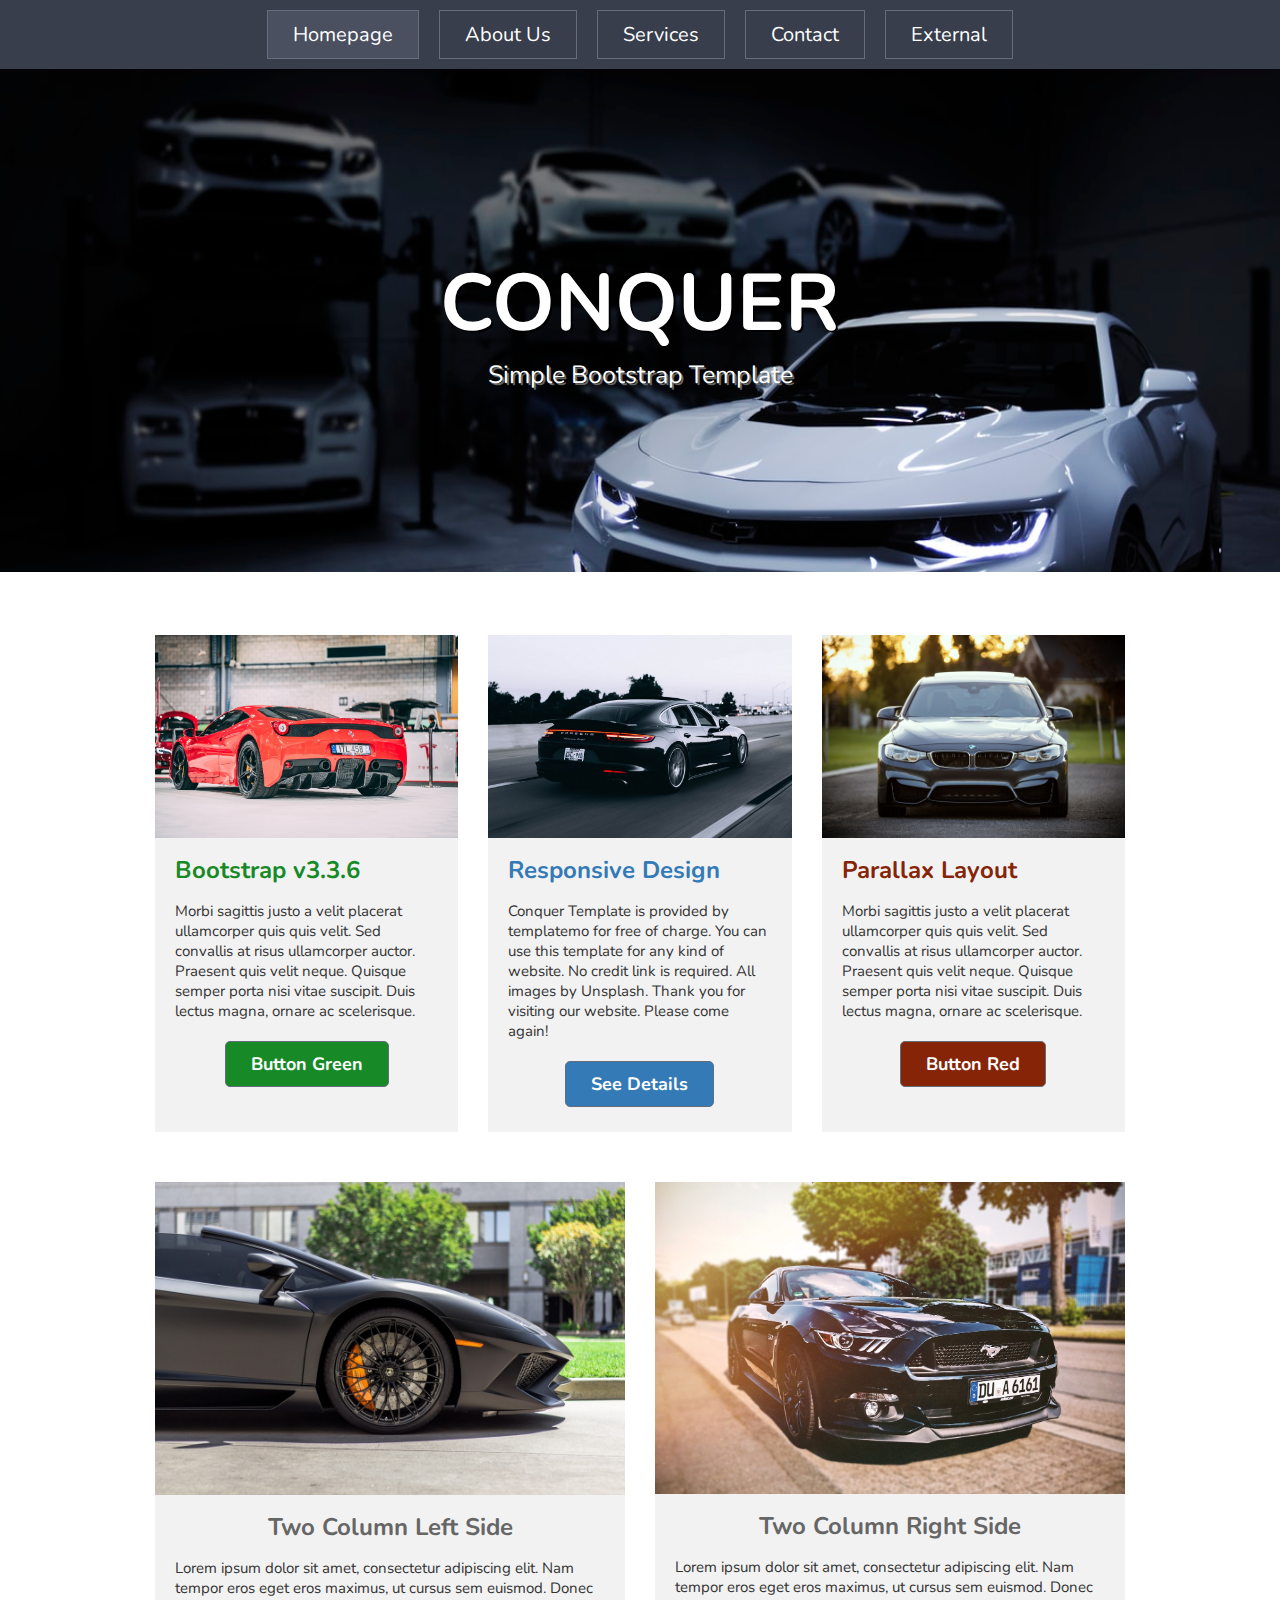
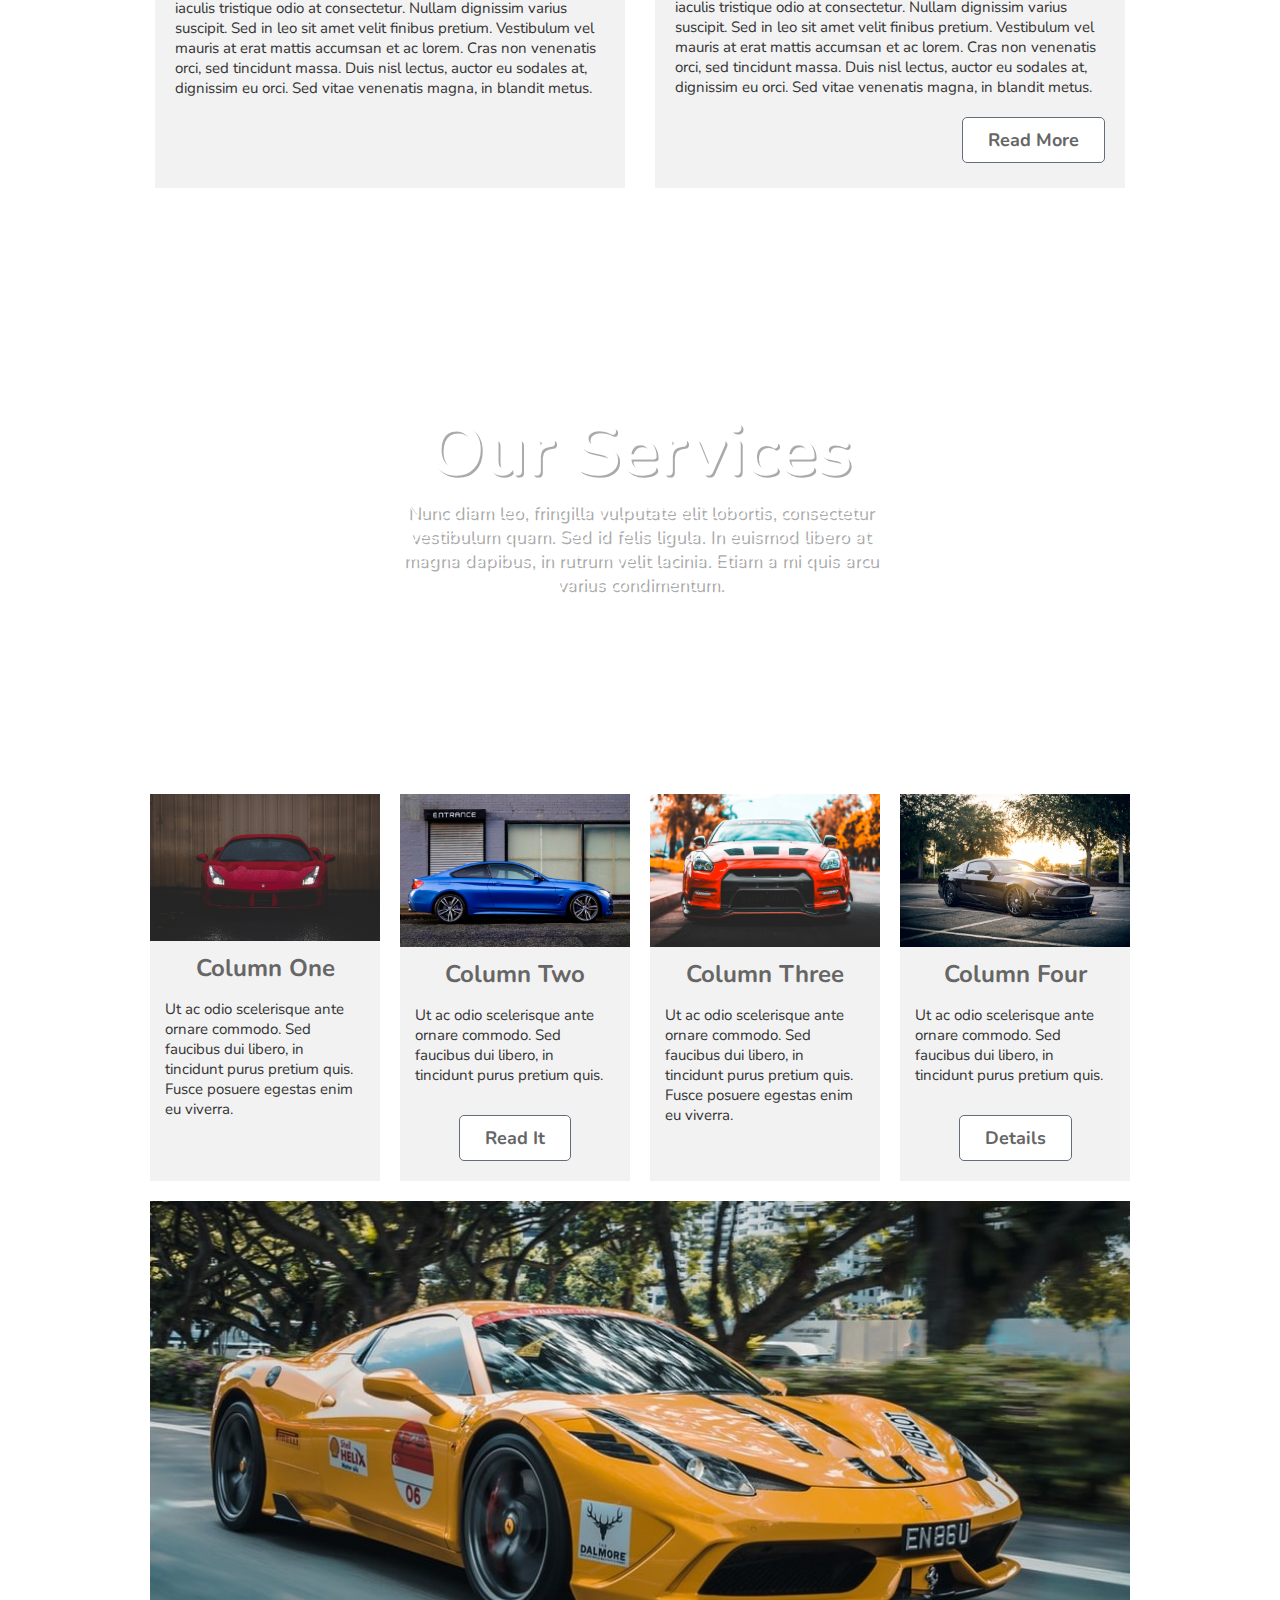
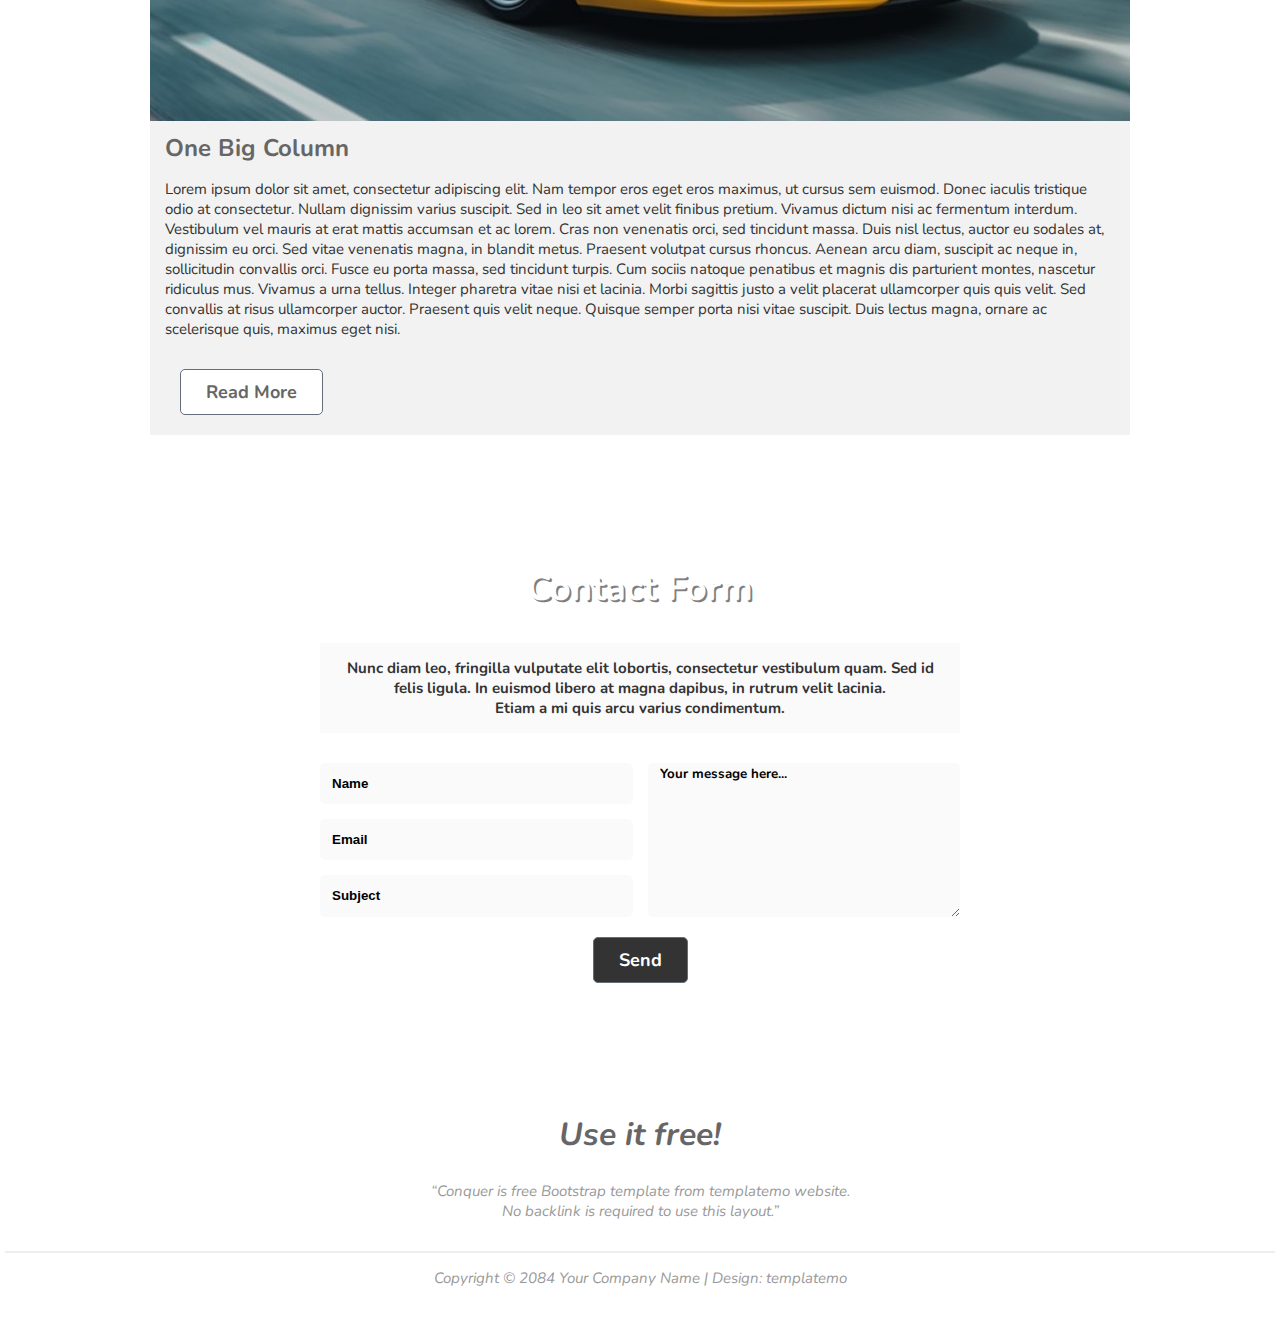
<file: index.html>
<!DOCTYPE html>
<html lang="en">
<head>
    <meta charset="UTF-8">
    <meta name="viewport" content="width=device-width, initial-scale=1.0">
    <meta http-equiv="X-UA-Compatible" content="ie=edge">
    <title>Conquer</title>
    <link rel="stylesheet" href="style.css">
    <link href="https://fonts.googleapis.com/css?family=Nunito:400,700,800&display=swap" rel="stylesheet">
</head>
<body>
    <div class="navbar" >
        <a class="section active" href="#home">Homepage</a>
        <a class="section" href="#aboutus">About Us</a>
        <a class="section" href="#services">Services</a>
        <a class="section" href="#contact">Contact</a>
        <a class="section" href="#">External</a>
    </div>

    <div class="btn-toggle-nav">
        <hr>
        <hr>
        <hr>
    </div>

    <div class="collapse-nav collapse" >
        <a class="collapselink" href="#home">Homepage</a>
        <a class="collapselink" href="#aboutus">About Us</a>
        <a class="collapselink" href="#services">Services</a>
        <a class="collapselink" href="#contact">Contact</a>
        <a class="collapselink" href="#">External</a>
    </div>


    <section class="header" id="home">
        <h1>Conquer</h1>
        <h4>Simple Bootstrap Template</h4>
    </section>
    <div class="content">
        <section class="aboutus" id="aboutus">
            <div class="card">
                <img class="content-img" src="img/1-1.jpg" alt="">
                <div class="card-content">
                    <h2 class="green align-start">Bootstrap v3.3.6</h2>
                    <p>Morbi sagittis justo a velit placerat ullamcorper quis quis velit. Sed convallis at risus ullamcorper auctor. Praesent quis velit neque. Quisque semper porta nisi vitae suscipit. Duis lectus magna, ornare ac scelerisque.</p>
                    <a class="btn-green" href="#">Button Green</a>
                </div>
            </div>

            <div class="card">
                <img class="content-img" src="img/1-2.jpg" alt="">
                <div class="card-content">
                    <h2 class="info align-start">Responsive Design</h2>
                    <p>Conquer Template is provided by templatemo for free of charge. You can use this template for any kind of website. No credit link is required. All images by Unsplash. Thank you for visiting our website. Please come again!</p>
                    <a class="btn-info" href="#">See Details</a>
                </div>
            </div>

            <div class="card">
                <img class="content-img" src="img/1-3.jpg" alt="">
                <div class="card-content">
                    <h2 class="red align-start">Parallax Layout</h2>
                    <p>Morbi sagittis justo a velit placerat ullamcorper quis quis velit. Sed convallis at risus ullamcorper auctor. Praesent quis velit neque. Quisque semper porta nisi vitae suscipit. Duis lectus magna, ornare ac scelerisque.</p>
                    <a class="btn-red" href="#">Button Red</a>
                </div>
            </div>

            <div class="card">
                <img class="content-img" src="img/2-1.jpg" alt="">
                <div class="card-content">
                    <h2>Two Column Left Side</h2>
                    <p>Lorem ipsum dolor sit amet, consectetur adipiscing elit. Nam tempor eros eget eros maximus, ut cursus sem euismod. Donec iaculis tristique odio at consectetur. Nullam dignissim varius suscipit. Sed in leo sit amet velit finibus pretium.

                    Vestibulum vel mauris at erat mattis accumsan et ac lorem. Cras non venenatis orci, sed tincidunt massa. Duis nisl lectus, auctor eu sodales at, dignissim eu orci. Sed vitae venenatis magna, in blandit metus.</p>
                </div>
            </div>

            <div class="card">
                <img class="content-img" src="img/2-2.jpg" alt="">
                <div class="card-content">
                    <h2>Two Column Right Side</h2>
                    <p>Lorem ipsum dolor sit amet, consectetur adipiscing elit. Nam tempor eros eget eros maximus, ut cursus sem euismod. Donec iaculis tristique odio at consectetur. Nullam dignissim varius suscipit. Sed in leo sit amet velit finibus pretium.

                    Vestibulum vel mauris at erat mattis accumsan et ac lorem. Cras non venenatis orci, sed tincidunt massa. Duis nisl lectus, auctor eu sodales at, dignissim eu orci. Sed vitae venenatis magna, in blandit metus.</p>
                    <a class="invert align-end" href="#">Read More</a>
                </div>
            </div>
        </section>
        
        <section class="services" id="services">
            <div class="services-header">
                <h1>Our Services</h1>
                <p>Nunc diam leo, fringilla vulputate elit lobortis, consectetur vestibulum quam. Sed id 
                felis ligula. In euismod libero at magna dapibus, in rutrum velit lacinia. 
                Etiam a mi quis arcu varius condimentum.</p>
            </div>
            
            <div class="cols-area">
                <div class="cols">
                    <img class="content-img" src="img/4-1.jpg" alt="">
                    <div class="col-content">
                        <h2>Column One</h2>
                        <p>Ut ac odio scelerisque ante ornare commodo. Sed faucibus dui libero, in tincidunt purus pretium quis. Fusce posuere egestas enim eu viverra.</p>
                    </div>
                </div>

                <div class="cols">
                    <img class="content-img" src="img/4-2.jpg" alt="">
                    <div class="col-content">
                        <h2>Column Two</h2>
                        <p>Ut ac odio scelerisque ante ornare commodo. Sed faucibus dui libero, in tincidunt purus pretium quis.</p>
                        <a class="invert" href="#">Read It</a>
                    </div>
                </div>

                <div class="cols">
                    <img class="content-img" src="img/4-3.jpg" alt="">
                    <div class="col-content">
                        <h2>Column Three</h2>
                        <p>Ut ac odio scelerisque ante ornare commodo. Sed faucibus dui libero, in tincidunt purus pretium quis. Fusce posuere egestas enim eu viverra.</p>
                    </div>
                </div>

                <div class="cols">
                    <img class="content-img" src="img/4-4.jpg" alt="">
                    <div class="col-content">
                        <h2>Column Four</h2>
                        <p>Ut ac odio scelerisque ante ornare commodo. Sed faucibus dui libero, in tincidunt purus pretium quis.</p>
                        <a class="invert" href="#">Details</a>
                    </div>
                </div>

                <div class="cols bigger">
                    <img class="content-img" src="img/4-5.jpg" alt="">
                    <div class="col-content">
                        <h2 class="align-start">One Big Column</h2>
                        <p>Lorem ipsum dolor sit amet, consectetur adipiscing elit. Nam tempor eros eget eros maximus, ut cursus sem euismod. Donec iaculis tristique odio at consectetur. Nullam dignissim varius suscipit. Sed in leo sit amet velit finibus pretium. Vivamus dictum nisi ac fermentum interdum. Vestibulum vel mauris at erat mattis accumsan et ac lorem. Cras non venenatis orci, sed tincidunt massa. Duis nisl lectus, auctor eu sodales at, dignissim eu orci. Sed vitae venenatis magna, in blandit metus. Praesent volutpat cursus rhoncus. Aenean arcu diam, suscipit ac neque in, sollicitudin convallis orci.

                        Fusce eu porta massa, sed tincidunt turpis. Cum sociis natoque penatibus et magnis dis parturient montes, nascetur ridiculus mus. Vivamus a urna tellus. Integer pharetra vitae nisi et lacinia. Morbi sagittis justo a velit placerat ullamcorper quis quis velit. Sed convallis at risus ullamcorper auctor. Praesent quis velit neque. Quisque semper porta nisi vitae suscipit. Duis lectus magna, ornare ac scelerisque quis, maximus eget nisi.</p>
                        <a class="invert align-start" href="#">Read More</a>
                    </div>
                </div> 
            </div>
                       
        </section>

        <section class="contact" id="contact">
            <div class="form-group">
                <h1 class="form-title">Contact Form</h1>
                <p>Nunc diam leo, fringilla vulputate elit lobortis, consectetur vestibulum quam. Sed id 
                    <br>
                    felis ligula. In euismod libero at magna dapibus, in rutrum velit lacinia. 
                    <br>
                    Etiam a mi quis arcu varius condimentum.
                </p>
                <input type="text" placeholder="Name">
                <input type="email" placeholder="Email">
                <input type="text" placeholder="Subject">
                <textarea name="desc" id="desc" cols="30" rows="10" placeholder="Your message here..."></textarea>
                <a href="#">Send</a>
            </div>
            
        </section>
    </div>
    <div class="footer">
        <h2>Use it free!</h2>
        <p>“Conquer is free Bootstrap template from templatemo website. <br>
        No backlink is required to use this layout.”</p>
        <hr>
        <p>Copyright © 2084 Your Company Name | Design: templatemo</p>
    </div>
</body>

<script src="script.js"></script>
</html>
</file>
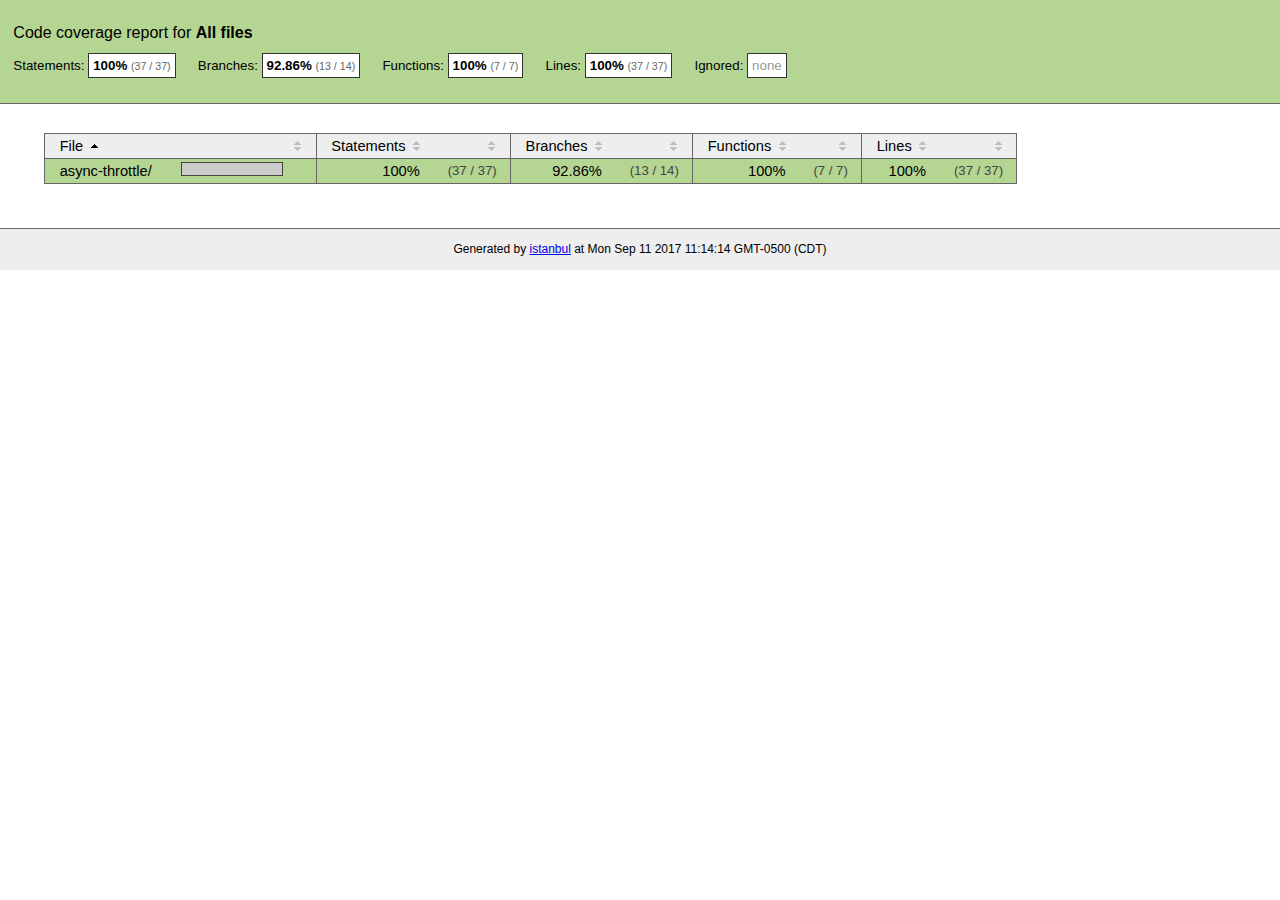
<file: node_modules/async-limiter/coverage/lcov-report/index.html>
<!doctype html>
<html lang="en">
<head>
    <title>Code coverage report for All files</title>
    <meta charset="utf-8">
    <link rel="stylesheet" href="prettify.css">
    <link rel="stylesheet" href="base.css">
    <style type='text/css'>
        div.coverage-summary .sorter {
            background-image: url(sort-arrow-sprite.png);
        }
    </style>
</head>
<body>
<div class="header high">
    <h1>Code coverage report for <span class="entity">All files</span></h1>
    <h2>
        Statements: <span class="metric">100% <small>(37 / 37)</small></span> &nbsp;&nbsp;&nbsp;&nbsp;
        Branches: <span class="metric">92.86% <small>(13 / 14)</small></span> &nbsp;&nbsp;&nbsp;&nbsp;
        Functions: <span class="metric">100% <small>(7 / 7)</small></span> &nbsp;&nbsp;&nbsp;&nbsp;
        Lines: <span class="metric">100% <small>(37 / 37)</small></span> &nbsp;&nbsp;&nbsp;&nbsp;
        Ignored: <span class="metric"><span class="ignore-none">none</span></span> &nbsp;&nbsp;&nbsp;&nbsp;
    </h2>
    <div class="path"></div>
</div>
<div class="body">
<div class="coverage-summary">
<table>
<thead>
<tr>
   <th data-col="file" data-fmt="html" data-html="true" class="file">File</th>
   <th data-col="pic" data-type="number" data-fmt="html" data-html="true" class="pic"></th>
   <th data-col="statements" data-type="number" data-fmt="pct" class="pct">Statements</th>
   <th data-col="statements_raw" data-type="number" data-fmt="html" class="abs"></th>
   <th data-col="branches" data-type="number" data-fmt="pct" class="pct">Branches</th>
   <th data-col="branches_raw" data-type="number" data-fmt="html" class="abs"></th>
   <th data-col="functions" data-type="number" data-fmt="pct" class="pct">Functions</th>
   <th data-col="functions_raw" data-type="number" data-fmt="html" class="abs"></th>
   <th data-col="lines" data-type="number" data-fmt="pct" class="pct">Lines</th>
   <th data-col="lines_raw" data-type="number" data-fmt="html" class="abs"></th>
</tr>
</thead>
<tbody><tr>
	<td class="file high" data-value="async-throttle/"><a href="async-throttle/index.html">async-throttle/</a></td>
	<td data-value="100" class="pic high"><span class="cover-fill cover-full" style="width: 100px;"></span><span class="cover-empty" style="width:0px;"></span></td>
	<td data-value="100" class="pct high">100%</td>
	<td data-value="37" class="abs high">(37&nbsp;/&nbsp;37)</td>
	<td data-value="92.86" class="pct high">92.86%</td>
	<td data-value="14" class="abs high">(13&nbsp;/&nbsp;14)</td>
	<td data-value="100" class="pct high">100%</td>
	<td data-value="7" class="abs high">(7&nbsp;/&nbsp;7)</td>
	<td data-value="100" class="pct high">100%</td>
	<td data-value="37" class="abs high">(37&nbsp;/&nbsp;37)</td>
	</tr>

</tbody>
</table>
</div>
</div>
<div class="footer">
    <div class="meta">Generated by <a href="http://istanbul-js.org/" target="_blank">istanbul</a> at Mon Sep 11 2017 11:14:14 GMT-0500 (CDT)</div>
</div>
<script src="prettify.js"></script>
<script>
window.onload = function () {
        if (typeof prettyPrint === 'function') {
            prettyPrint();
        }
};
</script>
<script src="sorter.js"></script>
</body>
</html>
</file>
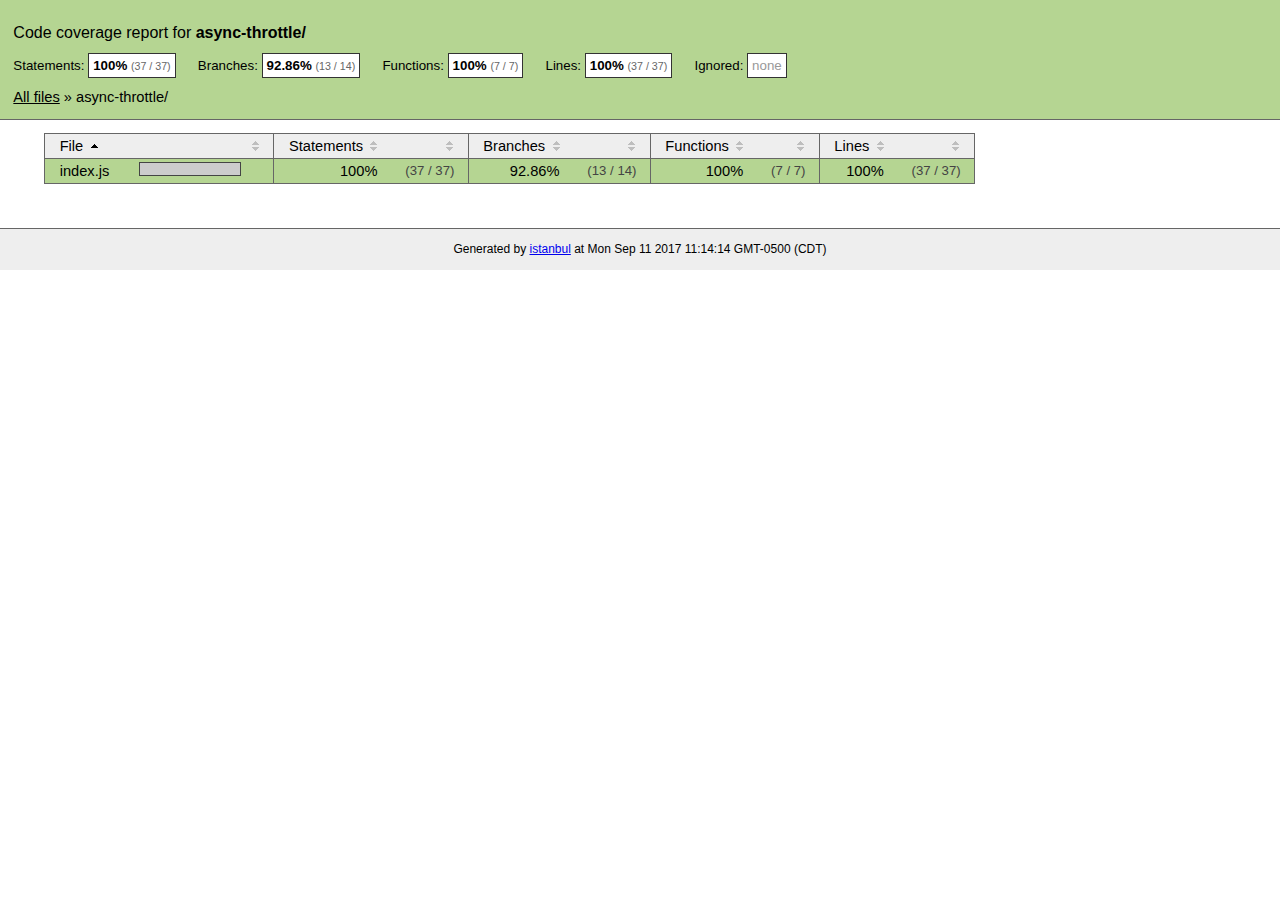
<file: node_modules/async-limiter/coverage/lcov-report/async-throttle/index.html>
<!doctype html>
<html lang="en">
<head>
    <title>Code coverage report for async-throttle/</title>
    <meta charset="utf-8">
    <link rel="stylesheet" href="../prettify.css">
    <link rel="stylesheet" href="../base.css">
    <style type='text/css'>
        div.coverage-summary .sorter {
            background-image: url(../sort-arrow-sprite.png);
        }
    </style>
</head>
<body>
<div class="header high">
    <h1>Code coverage report for <span class="entity">async-throttle/</span></h1>
    <h2>
        Statements: <span class="metric">100% <small>(37 / 37)</small></span> &nbsp;&nbsp;&nbsp;&nbsp;
        Branches: <span class="metric">92.86% <small>(13 / 14)</small></span> &nbsp;&nbsp;&nbsp;&nbsp;
        Functions: <span class="metric">100% <small>(7 / 7)</small></span> &nbsp;&nbsp;&nbsp;&nbsp;
        Lines: <span class="metric">100% <small>(37 / 37)</small></span> &nbsp;&nbsp;&nbsp;&nbsp;
        Ignored: <span class="metric"><span class="ignore-none">none</span></span> &nbsp;&nbsp;&nbsp;&nbsp;
    </h2>
    <div class="path"><a href="../index.html">All files</a> &#187; async-throttle/</div>
</div>
<div class="body">
<div class="coverage-summary">
<table>
<thead>
<tr>
   <th data-col="file" data-fmt="html" data-html="true" class="file">File</th>
   <th data-col="pic" data-type="number" data-fmt="html" data-html="true" class="pic"></th>
   <th data-col="statements" data-type="number" data-fmt="pct" class="pct">Statements</th>
   <th data-col="statements_raw" data-type="number" data-fmt="html" class="abs"></th>
   <th data-col="branches" data-type="number" data-fmt="pct" class="pct">Branches</th>
   <th data-col="branches_raw" data-type="number" data-fmt="html" class="abs"></th>
   <th data-col="functions" data-type="number" data-fmt="pct" class="pct">Functions</th>
   <th data-col="functions_raw" data-type="number" data-fmt="html" class="abs"></th>
   <th data-col="lines" data-type="number" data-fmt="pct" class="pct">Lines</th>
   <th data-col="lines_raw" data-type="number" data-fmt="html" class="abs"></th>
</tr>
</thead>
<tbody><tr>
	<td class="file high" data-value="index.js"><a href="index.js.html">index.js</a></td>
	<td data-value="100" class="pic high"><span class="cover-fill cover-full" style="width: 100px;"></span><span class="cover-empty" style="width:0px;"></span></td>
	<td data-value="100" class="pct high">100%</td>
	<td data-value="37" class="abs high">(37&nbsp;/&nbsp;37)</td>
	<td data-value="92.86" class="pct high">92.86%</td>
	<td data-value="14" class="abs high">(13&nbsp;/&nbsp;14)</td>
	<td data-value="100" class="pct high">100%</td>
	<td data-value="7" class="abs high">(7&nbsp;/&nbsp;7)</td>
	<td data-value="100" class="pct high">100%</td>
	<td data-value="37" class="abs high">(37&nbsp;/&nbsp;37)</td>
	</tr>

</tbody>
</table>
</div>
</div>
<div class="footer">
    <div class="meta">Generated by <a href="http://istanbul-js.org/" target="_blank">istanbul</a> at Mon Sep 11 2017 11:14:14 GMT-0500 (CDT)</div>
</div>
<script src="../prettify.js"></script>
<script>
window.onload = function () {
        if (typeof prettyPrint === 'function') {
            prettyPrint();
        }
};
</script>
<script src="../sorter.js"></script>
</body>
</html>
</file>
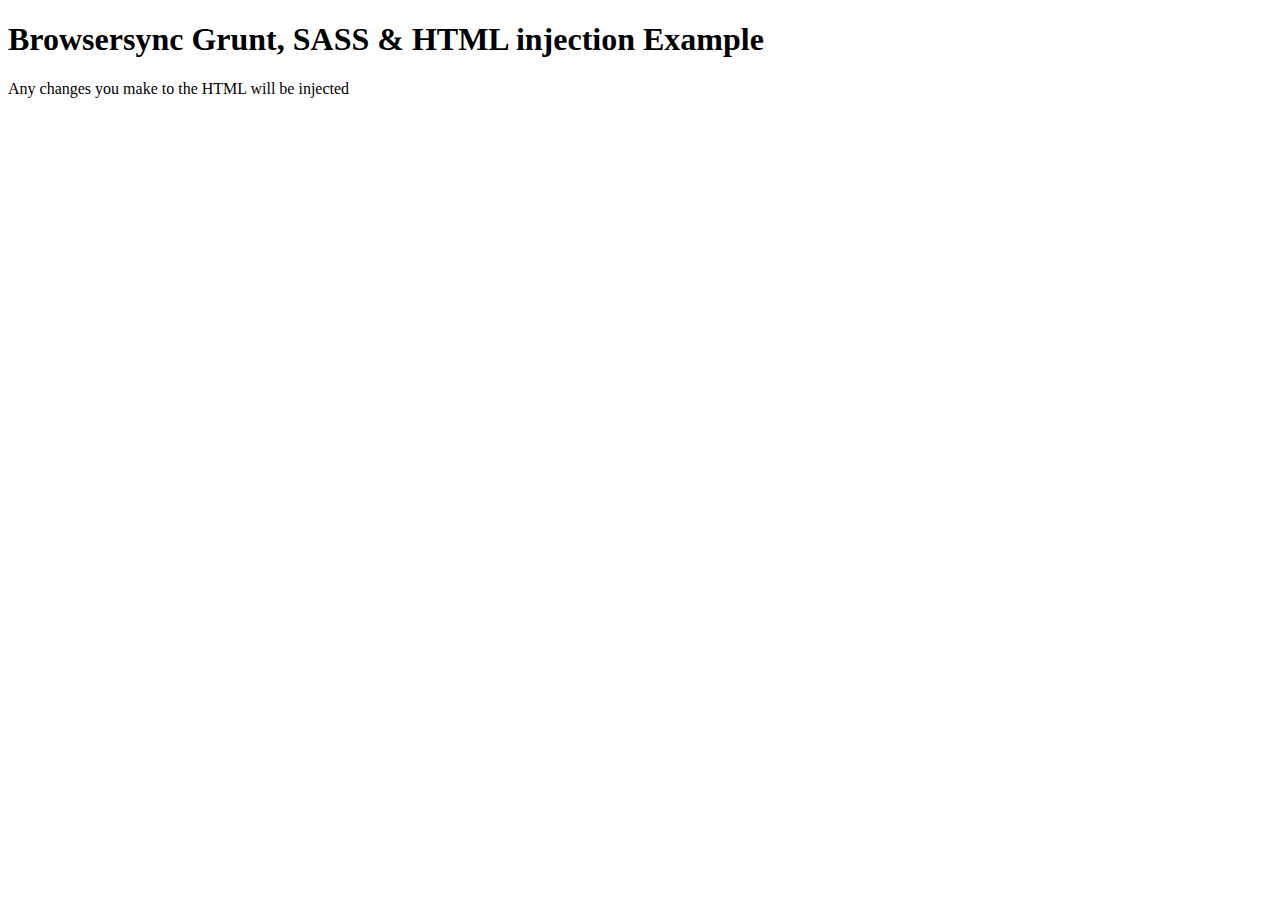
<file: node_modules/bs-recipes/recipes/grunt.html.injection/app/index.html>
<!doctype html>
<html lang="en-US">
<head>
    <meta charset="UTF-8">
    <title>Browsersync Grunt + HTML Injection Example</title>
    <link rel='stylesheet' href='css/main.css'>
</head>
<body>

<header>
    <h1>Browsersync Grunt, SASS & HTML injection Example</h1>
    <p>Any changes you make to the HTML will be injected</p>
</header>

</body>
</html>
</file>
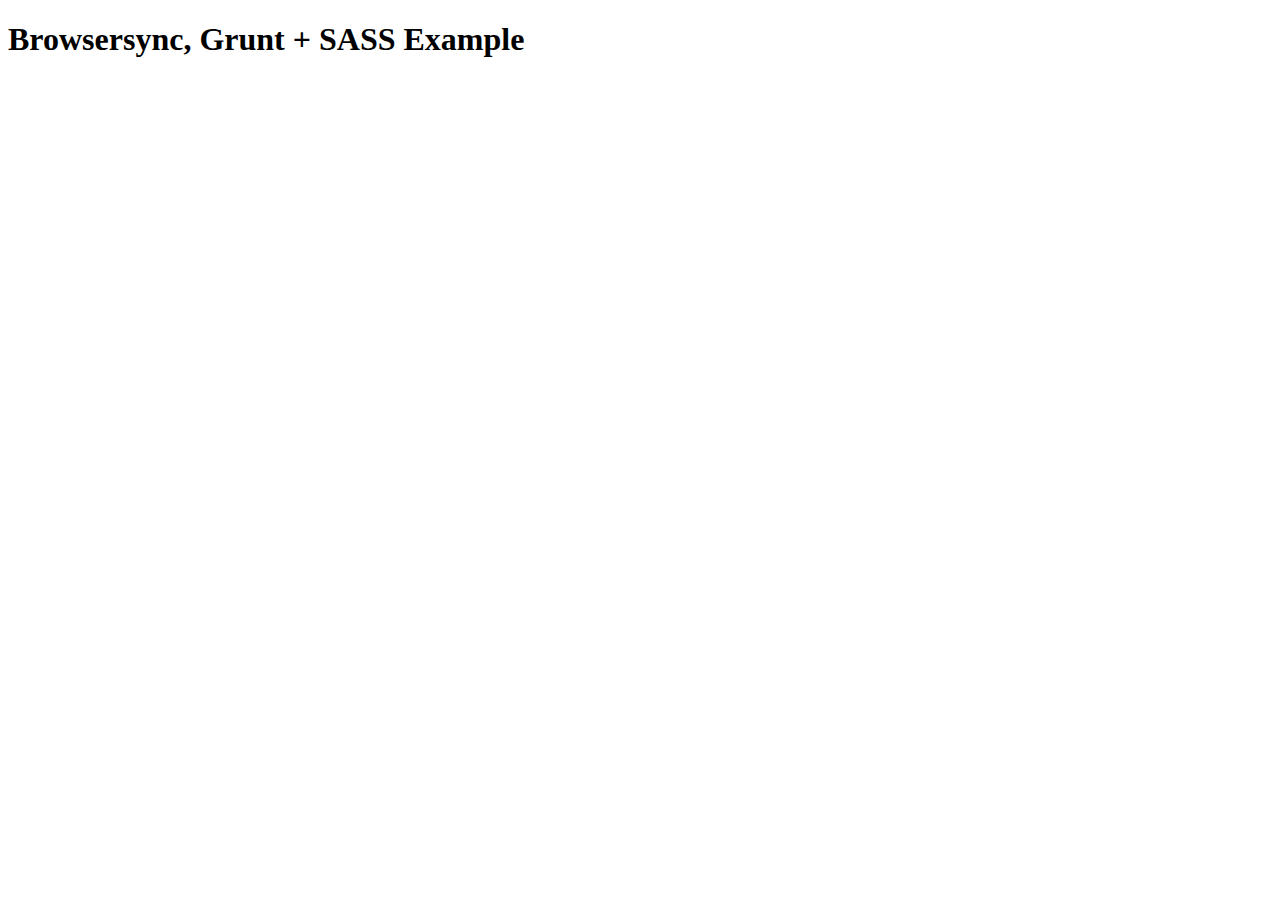
<file: node_modules/bs-recipes/recipes/grunt.sass.autoprefixer/app/index.html>
<!doctype html>
<html lang="en-US">
<head>
    <meta charset="UTF-8">
    <title>Browsersync, Grunt + SASS Example</title>
    <link rel='stylesheet' href='css/main.css'>
</head>
<body>
    <h1>Browsersync, Grunt + SASS Example</h1>
</body>
</html>
</file>
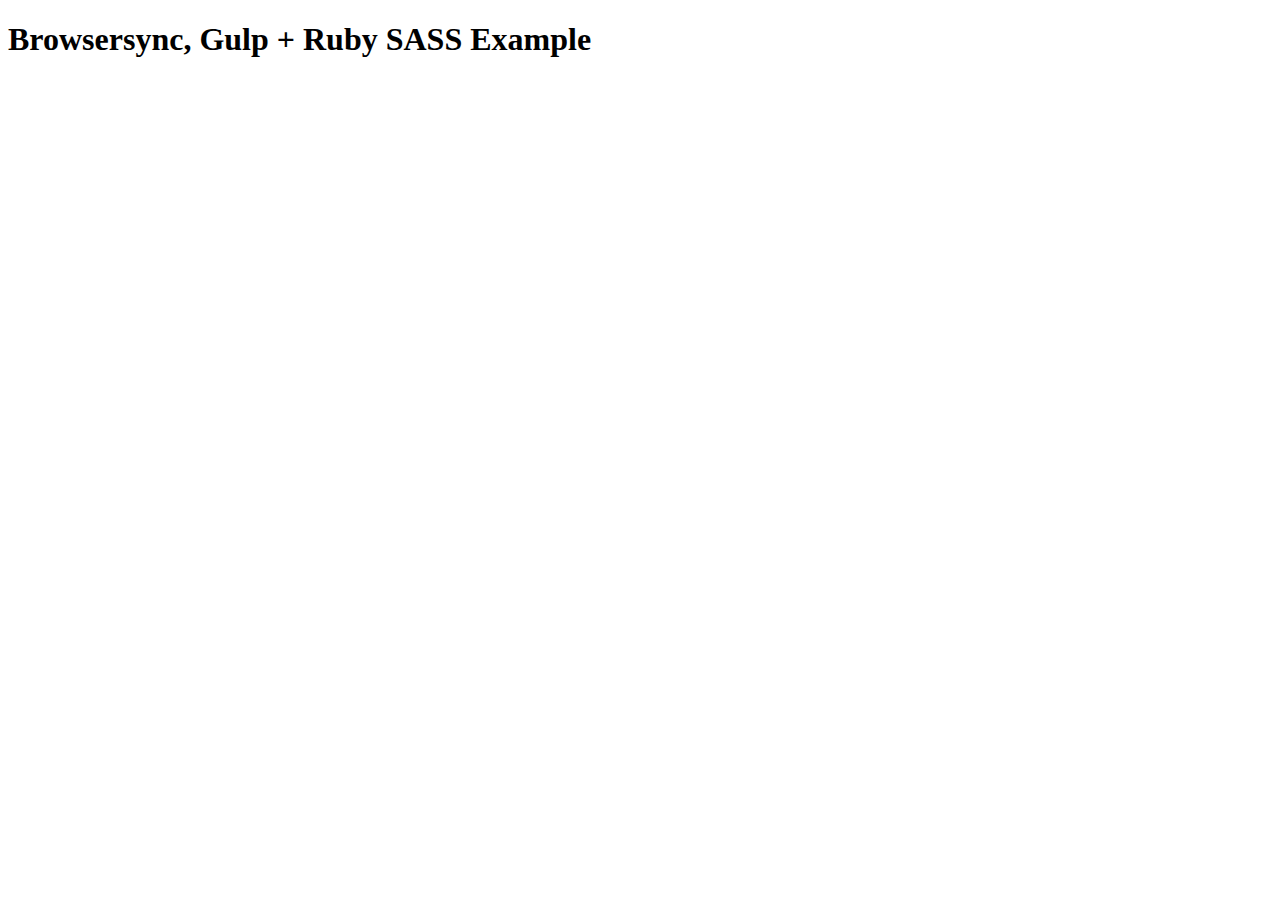
<file: node_modules/bs-recipes/recipes/gulp.ruby.sass/app/index.html>
<!doctype html>
<html lang="en-US">
<head>
    <meta charset="UTF-8">
    <title>Browsersync, Gulp + Ruby SASS Example</title>
    <link rel='stylesheet' href='css/main.css'>
</head>
<body>
    <h1>Browsersync, Gulp + Ruby SASS Example</h1>
</body>
</html>
</file>
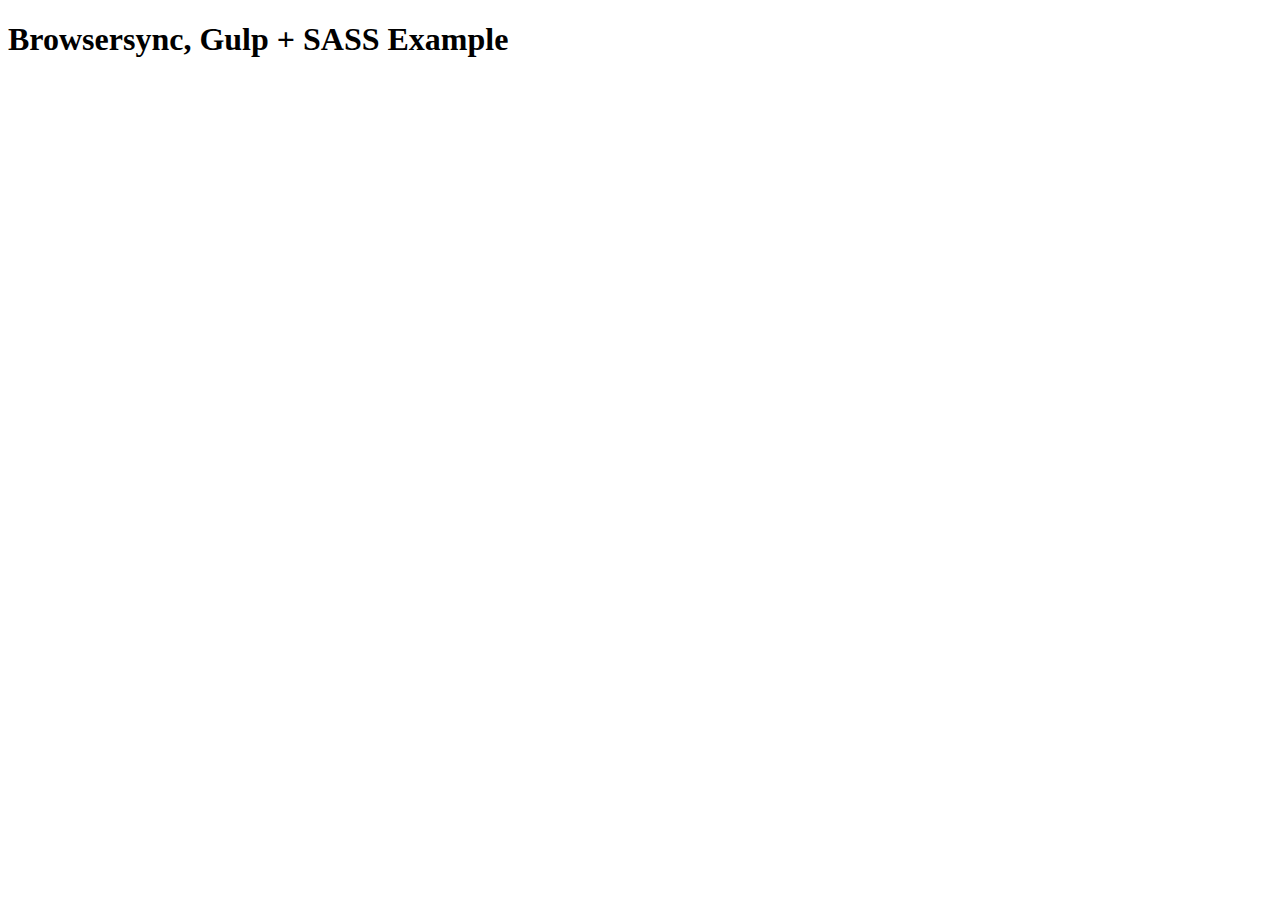
<file: node_modules/bs-recipes/recipes/gulp.sass/app/index.html>
<!doctype html>
<html lang="en-US">
<head>
    <meta charset="UTF-8">
    <title>Browsersync, Gulp + SASS Example</title>
    <link rel='stylesheet' href='css/main.css'>
</head>
<body>
    <h1>Browsersync, Gulp + SASS Example</h1>
</body>
</html>
</file>
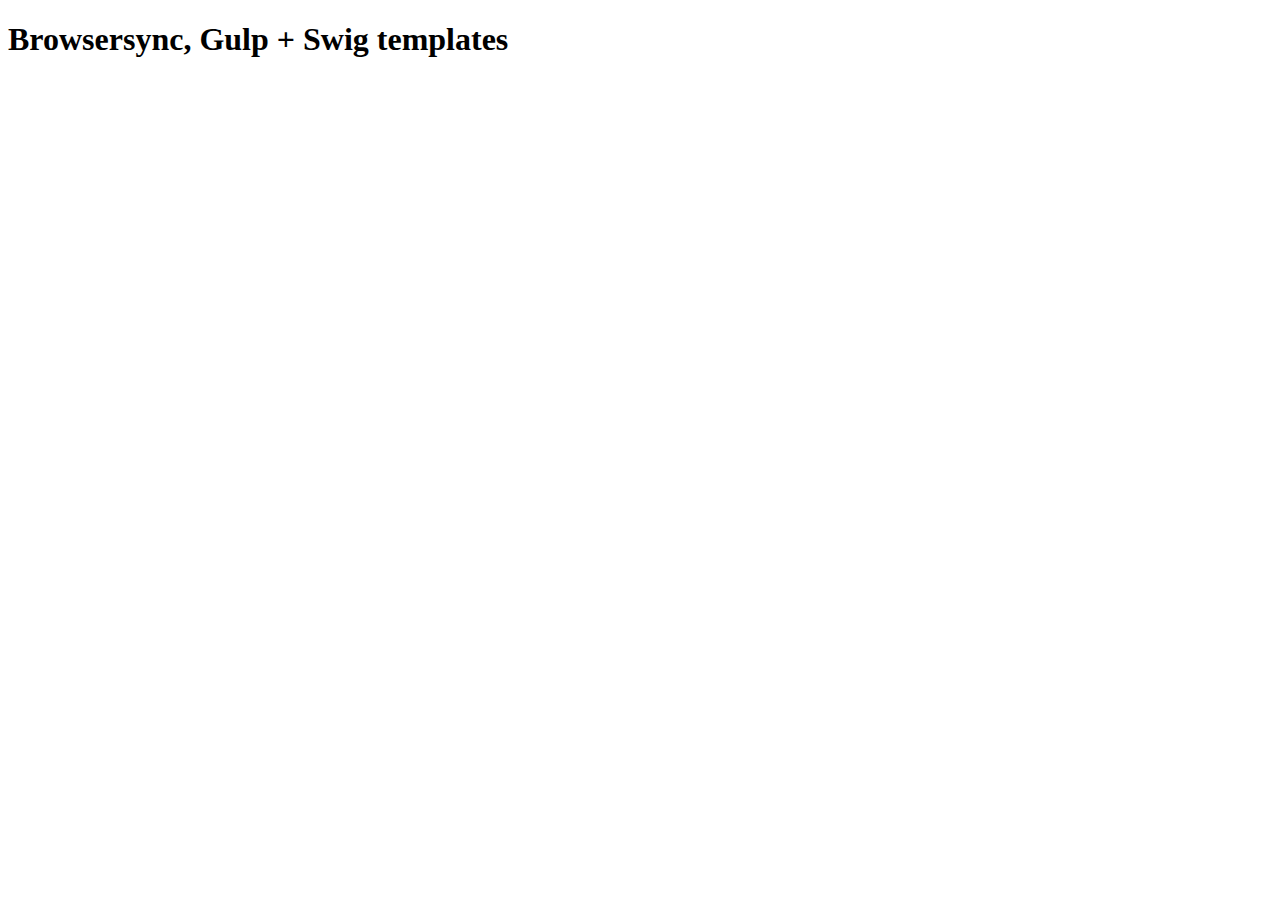
<file: node_modules/bs-recipes/recipes/gulp.swig/app/index.html>
<!doctype html>
<html lang="en-US">
<head>
    <meta charset="UTF-8">
    <title>Browsersync, Gulp + Swig templates</title>
    <link rel='stylesheet' href='css/main.css'>
</head>
<body>
    <h1>Browsersync, Gulp + Swig templates</h1>
</body>
</html>
</file>
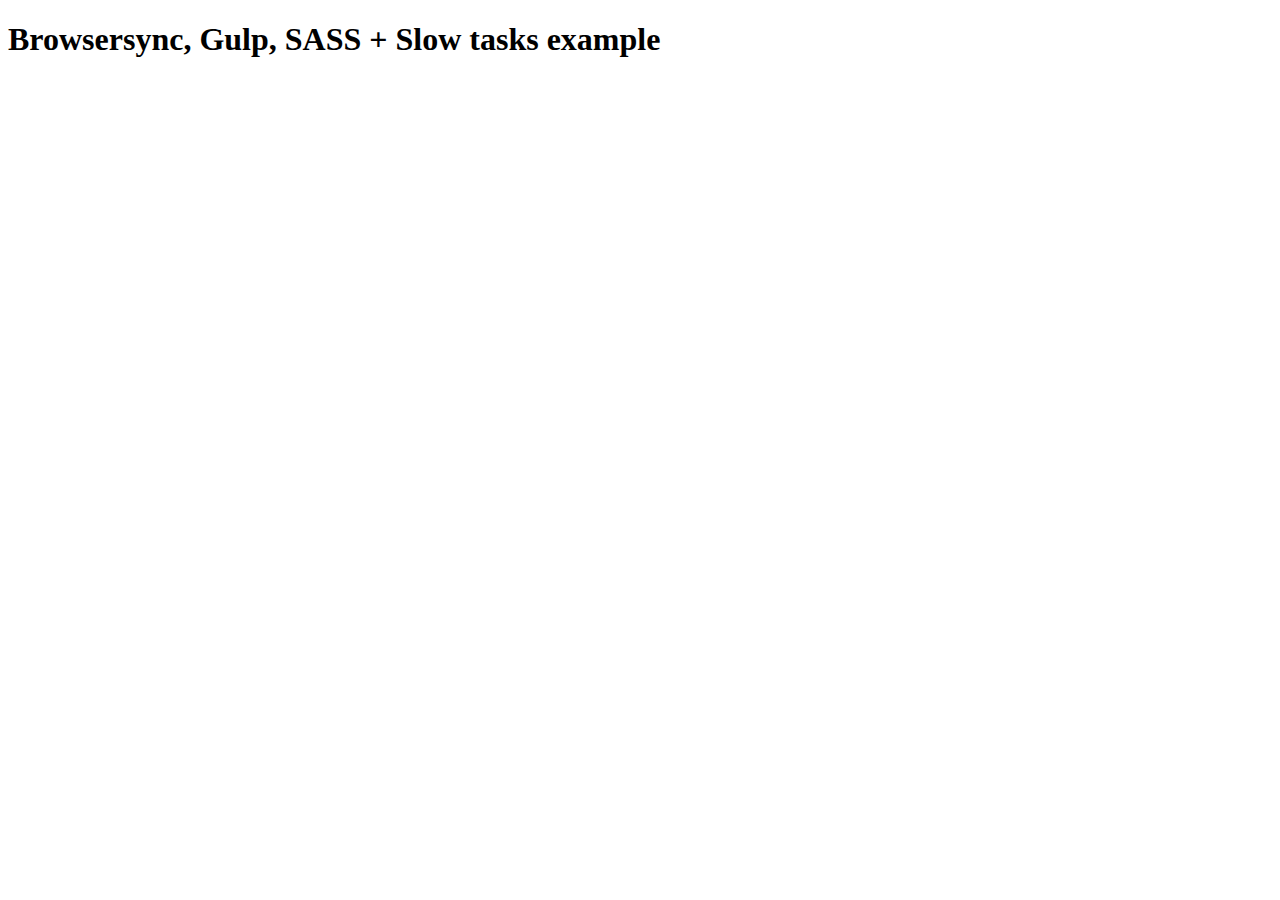
<file: node_modules/bs-recipes/recipes/gulp.task.sequence/app/index.html>
<!doctype html>
<html lang="en-US">
<head>
    <meta charset="UTF-8">
    <title>Browsersync, Gulp, SASS + Slow tasks example</title>
    <link rel='stylesheet' href='css/main.css'>
</head>
<body>
    <h1>Browsersync, Gulp, SASS + Slow tasks example</h1>
</body>
</html>
</file>
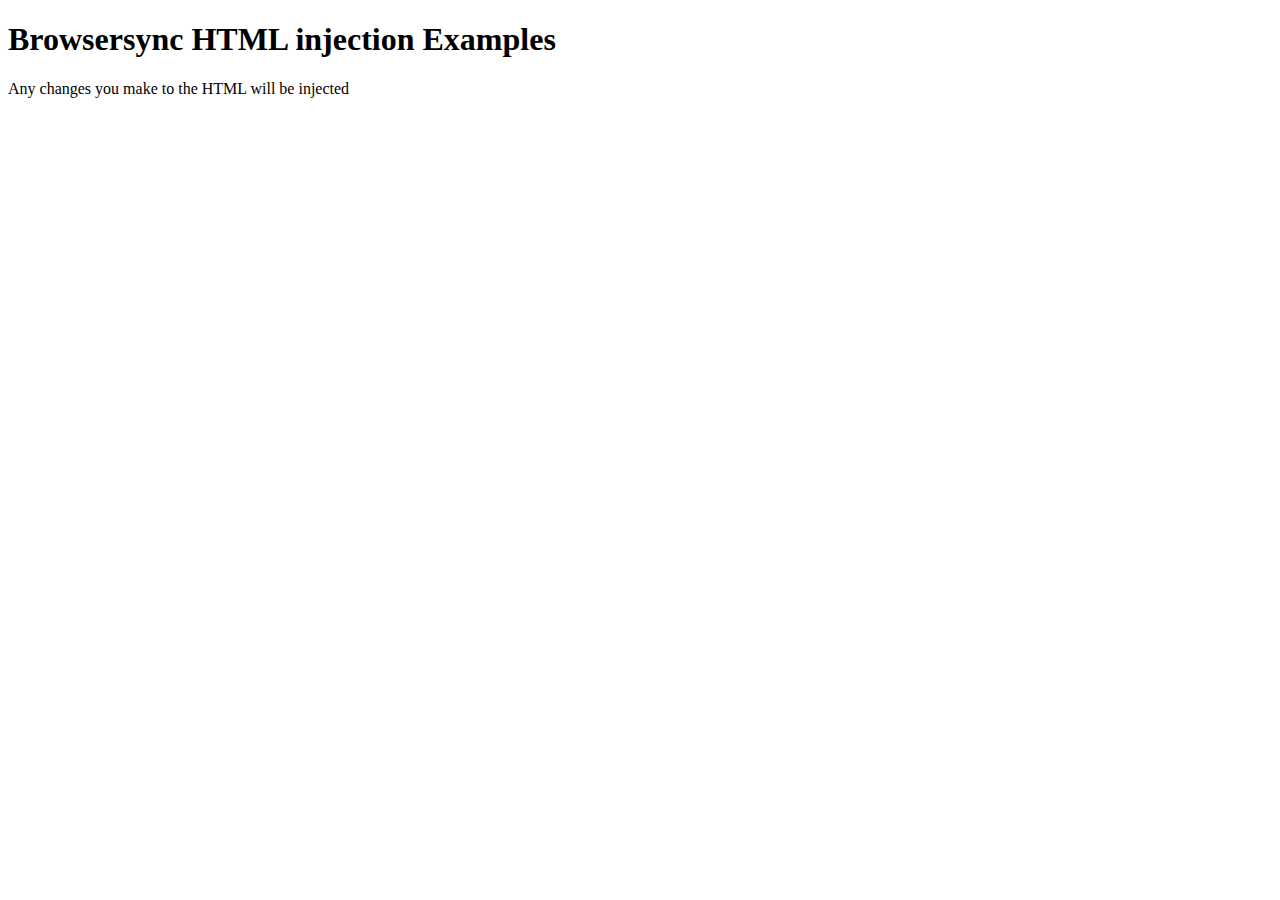
<file: node_modules/bs-recipes/recipes/html.injection/app/index.html>
<!doctype html>
<html lang="en-US">
<head>
    <meta charset="UTF-8">
    <title>Browsersync Server Example</title>
    <link rel='stylesheet' href='css/main.css'>
</head>
<body>

<header>
    <h1>Browsersync HTML injection Examples</h1>
    <p>Any changes you make to the HTML will be injected</p>
</header>

</body>
</html>
</file>
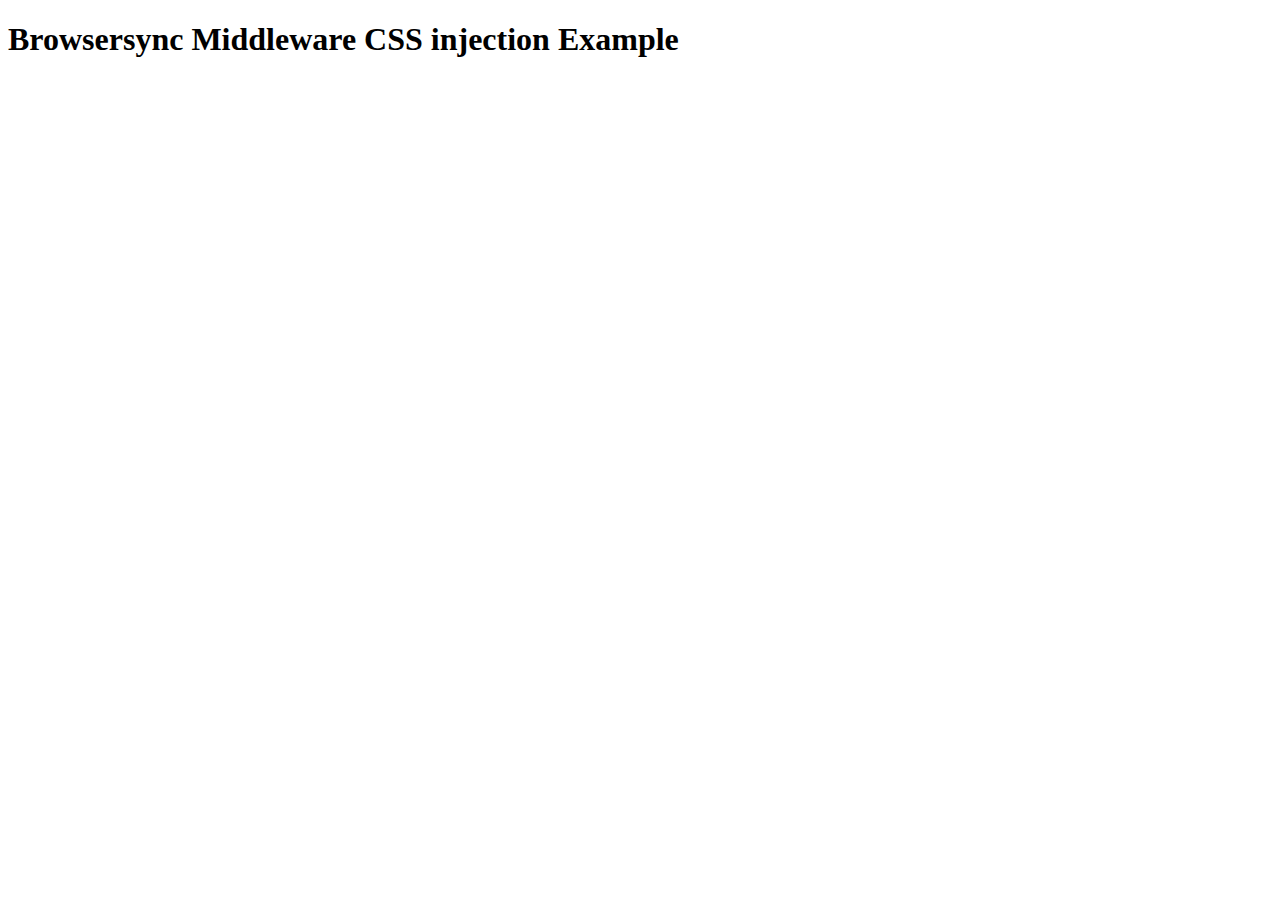
<file: node_modules/bs-recipes/recipes/middleware.css.injection/app/index.html>
<!doctype html>
<html lang="en-US">
<head>
    <meta charset="UTF-8">
    <title>Browsersync Server Example</title>
    <link rel='stylesheet' href='css/main.less'>
</head>
<body>
    <h1>Browsersync Middleware CSS injection Example</h1>
</body>
</html>
</file>
<file: style.css>
html {
    box-sizing: border-box;
    scroll-behavior: smooth;
    min-width: 350px;
}

body {
    margin: 0 auto;
    color: #000;
    font-family: 'Nunito', sans-serif;
}

.navbar {
    background: #383E4C;
    padding: 10px;
    position: sticky;
    top: 0;
    display: flex;
    justify-content: center;
}

.navbar a, a {
    color: #fff;
    border: 1px solid #646d7c;
    padding: 10px 25px;
    text-decoration-line: none;
    font-size: 20px;
    margin: 0 10px;
}

.btn-toggle-nav {
    position: fixed;
    right: 0;
    visibility: hidden;
    width: 35px;
    background: rgba(0, 0, 0, 1);
    height: 30px;
    margin: 5px;
    padding: 7px;
}

.header {
    background-image: url(img/bg-1.jpg);
    text-align: center;
}

.header h1 {
    font-size: 80px;
    text-transform: uppercase;
    text-shadow: 2px 2px #000;
    margin: 0 auto;
}

h2 {
    color: #666666;
    margin: 0;
}

p {
    font-size: 15px;
    color: #333;
}

.header h4 {
    font-size: 25px;
    text-shadow: 2px 2px #666;
    font-weight: 400;
    margin: 0;
}

.services-header,
.contact,
.header {
    color: #fff;
    padding: 180px 0;
    background-size: 100% 100%;
    background-attachment: fixed;
}

.services-header {
    background-image: url(img/bg-2.jpg);
    font-size: 36px;
    text-shadow: 2px 2px #aaa;
    padding: 150px;
}

.services-header > * {
    margin: 0 auto;
    width: 50%;
    text-align: center;
}

.services-header p {
    font-size: 18px;
    color: #fff;
}


.aboutus {
    display: flex;
    flex-wrap: wrap;
    width: 1200px;
    margin: 3% auto;
    justify-content: center;
}

.content a {
    border-radius: 5px;
    font-size: 18px;
    font-weight: 700;
    margin: 5px 0 15px 0;
}

.card {
    flex: 1 1 30%;
    background: #f2f2f2;
    margin:25px 15px;
    max-width: 550px;
}

.card-content {
    padding: 10px 20px;
    display: flex;
    flex-wrap: nowrap;
    flex-direction: column;
    align-items: center;
}

.content-img {
    width: 100%;
}

.cols-area {
    display: flex;
    flex-wrap: wrap;
    width: 1200px;
    margin: 3% auto;
    justify-content: center;
}

.cols {
    background: #f2f2f2;
    flex: 1 1 20%;
    margin: 10px;
    max-width: 550px;
}

.col-content {
    display: flex;
    flex-direction: column;
    align-items: center;
    padding: 5px 15px;
}

.col-content a {
    margin: 15px;
}

.bigger {
    flex: 1 1 100%;
    max-width: 100%;
}


/* CONTACT SECTION */

.contact {
    background-image: url(img/bg-3.jpg);
    padding: 80px 0;
}

.contact h1 {
    font-size: 36px;
}

.form-group {
    margin: 0 auto;
    width: 50%;
    display: grid;
    grid-template-columns: 1fr 1fr;
    grid-gap: 15px;
}

.form-title {
    grid-column: 1 / -1;
    justify-self: center;
    text-shadow: 2px 2px rgba(0, 0, 0, 0.5);
    margin: 0;
}

.form-group p {
    text-align: center;
    padding: 15px;
    grid-column: 1 / -1;
    font-weight: 700;
}

.form-group textarea {
    grid-row: 3 / span 3;
    grid-column: 2;
}

.form-group a {
    grid-column: 1 / -1;
    background: #333;
    justify-self: center;
}

.form-group > input, textarea {
    background: rgba(242, 242, 242, 0.4);
    border-radius: 5px;
    border: none;
    outline-color: white;
}

.form-group p {
    background: rgba(242, 242, 242, 0.4);
}

::-webkit-input-placeholder { /* WebKit browsers */
    color: #000;
    opacity: 1;
    padding-left: 10px;
    font-weight: 700;
}

textarea::placeholder {
    font-family: 'Nunito', sans-serif;
}


/* FOOTER */

.footer {
    text-align: center;
}

.footer h2 {
    color: #666;
    font-size: 32px;
    font-style: italic;
    margin-bottom: 25px;
    margin-top: 35px;
}

.footer p {
    color: #999;
    font-style: italic;
    margin-bottom: 30px;
}

hr {
    margin: 20px 0;
    border: 1px solid #eee;
}


/* MINI-LIBRARY */

.red {
    color: #852406;
}

.green {
    color: #178A27;
}

.info {
    color: #337ab7;
}

.btn-red {
    background: #852406;
}

.btn-green {
    background: #178A27;
}

.btn-info {
    background: #337ab7;
}

.invert {
    background: #fff;
    color: #666;
}

.active {
    background:#4A505F;
}

.align-start {
    align-self: start;
}

.align-end {
    align-self: flex-end;
    margin-right: 15%;
}

hr {
    margin: 5px;
}

.collapse-nav {
    position: fixed;
    margin-top: 50px;
    margin-left: 8%;
    flex-direction: column;
    background: rgba(0, 0, 0, 0.8);
    width: 85%;
}

.collapse-nav > a {
    margin: 0;
}


/* COLLAPSE */


.collapse {
    display: flex;
    max-height: 0;
    overflow: hidden;
    transition: max-height 1s cubic-bezier(0, 1, 0, 1);
}

.show {
    max-height: 99em;
    transition: max-height 1s ease-in-out;
}

/* MEDIA QUERIES */

@media all and (max-width: 1290px) {
    .aboutus, .cols-area {
        width: 1000px;
    }
}

@media all and (max-width: 1100px) {
    .aboutus, .cols-area {
        width: 900px;
    }

    .form-group {
        width: 80%;
    }
}

@media all and (max-width: 920px) {

    .card, .cols {
        flex: 1 1 100%;
    }

    .btn-toggle-nav {
        visibility: visible;
    }

    .bigger {
        max-width: 550px;
    }

    .navbar {
        display: none;
    }

    .aboutus, .cols-area {
        width: 100%;
    }

    .services-header {
        padding: 100px;
    }

    .contact {
        background-size: cover;
        background-position: -250px;
    }
}

@media all and (max-width: 790px) {
    .navbar {
        display: none;
    }
}

@media all and (max-width: 600px) {
    #home h1 {
        font-size: 60px;
    }

    #home {
        background-size: 200%;
        background-position-x: 80%;
    }

    .services-header {
        padding: 75px;
        background-position: 50%;    
    }

    .services-header > * {
        width: 100%;
    }
}
</file>
<file: node_modules/async-limiter/coverage/lcov-report/prettify.css>
.pln{color:#000}@media screen{.str{color:#080}.kwd{color:#008}.com{color:#800}.typ{color:#606}.lit{color:#066}.pun,.opn,.clo{color:#660}.tag{color:#008}.atn{color:#606}.atv{color:#080}.dec,.var{color:#606}.fun{color:red}}@media print,projection{.str{color:#060}.kwd{color:#006;font-weight:bold}.com{color:#600;font-style:italic}.typ{color:#404;font-weight:bold}.lit{color:#044}.pun,.opn,.clo{color:#440}.tag{color:#006;font-weight:bold}.atn{color:#404}.atv{color:#060}}pre.prettyprint{padding:2px;border:1px solid #888}ol.linenums{margin-top:0;margin-bottom:0}li.L0,li.L1,li.L2,li.L3,li.L5,li.L6,li.L7,li.L8{list-style-type:none}li.L1,li.L3,li.L5,li.L7,li.L9{background:#eee}
</file>
<file: node_modules/async-limiter/coverage/lcov-report/base.css>
body, html {
    margin:0; padding: 0;
}
body {
    font-family: Helvetica Neue, Helvetica,Arial;
    font-size: 10pt;
}
div.header, div.footer {
    background: #eee;
    padding: 1em;
}
div.header {
    z-index: 100;
    position: fixed;
    top: 0;
    border-bottom: 1px solid #666;
    width: 100%;
}
div.footer {
    border-top: 1px solid #666;
}
div.body {
    margin-top: 10em;
}
div.meta {
    font-size: 90%;
    text-align: center;
}
h1, h2, h3 {
    font-weight: normal;
}
h1 {
    font-size: 12pt;
}
h2 {
    font-size: 10pt;
}
pre {
    font-family: Consolas, Menlo, Monaco, monospace;
    margin: 0;
    padding: 0;
    line-height: 1.3;
    font-size: 14px;
    -moz-tab-size: 2;
    -o-tab-size:  2;
    tab-size: 2;
}

div.path { font-size: 110%; }
div.path a:link, div.path a:visited { color: #000; }
table.coverage { border-collapse: collapse; margin:0; padding: 0 }

table.coverage td {
    margin: 0;
    padding: 0;
    color: #111;
    vertical-align: top;
}
table.coverage td.line-count {
    width: 50px;
    text-align: right;
    padding-right: 5px;
}
table.coverage td.line-coverage {
    color: #777 !important;
    text-align: right;
    border-left: 1px solid #666;
    border-right: 1px solid #666;
}

table.coverage td.text {
}

table.coverage td span.cline-any {
    display: inline-block;
    padding: 0 5px;
    width: 40px;
}
table.coverage td span.cline-neutral {
    background: #eee;
}
table.coverage td span.cline-yes {
    background: #b5d592;
    color: #999;
}
table.coverage td span.cline-no {
    background: #fc8c84;
}

.cstat-yes { color: #111; }
.cstat-no { background: #fc8c84; color: #111; }
.fstat-no { background: #ffc520; color: #111 !important; }
.cbranch-no { background:  yellow !important; color: #111; }

.cstat-skip { background: #ddd; color: #111; }
.fstat-skip { background: #ddd; color: #111 !important; }
.cbranch-skip { background: #ddd !important; color: #111; }

.missing-if-branch {
    display: inline-block;
    margin-right: 10px;
    position: relative;
    padding: 0 4px;
    background: black;
    color: yellow;
}

.skip-if-branch {
    display: none;
    margin-right: 10px;
    position: relative;
    padding: 0 4px;
    background: #ccc;
    color: white;
}

.missing-if-branch .typ, .skip-if-branch .typ {
    color: inherit !important;
}

.entity, .metric { font-weight: bold; }
.metric { display: inline-block; border: 1px solid #333; padding: 0.3em; background: white; }
.metric small { font-size: 80%; font-weight: normal; color: #666; }

div.coverage-summary table { border-collapse: collapse; margin: 3em; font-size: 110%; }
div.coverage-summary td, div.coverage-summary table  th { margin: 0; padding: 0.25em 1em; border-top: 1px solid #666; border-bottom: 1px solid #666; }
div.coverage-summary th { text-align: left; border: 1px solid #666; background: #eee; font-weight: normal; }
div.coverage-summary th.file { border-right: none !important; }
div.coverage-summary th.pic { border-left: none !important; text-align: right; }
div.coverage-summary th.pct { border-right: none !important; }
div.coverage-summary th.abs { border-left: none !important; text-align: right; }
div.coverage-summary td.pct { text-align: right; border-left: 1px solid #666; }
div.coverage-summary td.abs { text-align: right; font-size: 90%; color: #444; border-right: 1px solid #666; }
div.coverage-summary td.file { border-left: 1px solid #666; white-space: nowrap;  }
div.coverage-summary td.pic { min-width: 120px !important;  }
div.coverage-summary a:link { text-decoration: none; color: #000; }
div.coverage-summary a:visited { text-decoration: none; color: #777; }
div.coverage-summary a:hover { text-decoration: underline; }
div.coverage-summary tfoot td { border-top: 1px solid #666; }

div.coverage-summary .sorter {
    height: 10px;
    width: 7px;
    display: inline-block;
    margin-left: 0.5em;
    background: url(sort-arrow-sprite.png) no-repeat scroll 0 0 transparent;
}
div.coverage-summary .sorted .sorter {
    background-position: 0 -20px;
}
div.coverage-summary .sorted-desc .sorter {
    background-position: 0 -10px;
}

.high { background: #b5d592 !important; }
.medium { background: #ffe87c !important; }
.low { background: #fc8c84 !important; }

span.cover-fill, span.cover-empty {
    display:inline-block;
    border:1px solid #444;
    background: white;
    height: 12px;
}
span.cover-fill {
    background: #ccc;
    border-right: 1px solid #444;
}
span.cover-empty {
    background: white;
    border-left: none;
}
span.cover-full {
    border-right: none !important;
}
pre.prettyprint {
    border: none !important;
    padding: 0 !important;
    margin: 0 !important;
}
.com { color: #999 !important; }
.ignore-none { color: #999; font-weight: normal; }
</file>
<file: node_modules/bs-recipes/recipes/grunt.html.injection/app/css/main.css>
body {
	background: white;
	color: black;
}

p.lede {
	font-size: 2em;
}
</file>
<file: node_modules/bs-recipes/recipes/grunt.sass.autoprefixer/app/css/main.css>
@-webkit-keyframes bounce {
  0%, 20%, 53%, 80%, 100% {
    -webkit-transition-timing-function: cubic-bezier(0.215, 0.61, 0.355, 1);
            transition-timing-function: cubic-bezier(0.215, 0.61, 0.355, 1);
    -webkit-transform: translate3d(0, 0, 0);
            transform: translate3d(0, 0, 0); }
  40%, 43% {
    -webkit-transition-timing-function: cubic-bezier(0.755, 0.05, 0.855, 0.06);
            transition-timing-function: cubic-bezier(0.755, 0.05, 0.855, 0.06);
    -webkit-transform: translate3d(0, -30px, 0);
            transform: translate3d(0, -30px, 0); }
  70% {
    -webkit-transition-timing-function: cubic-bezier(0.755, 0.05, 0.855, 0.06);
            transition-timing-function: cubic-bezier(0.755, 0.05, 0.855, 0.06);
    -webkit-transform: translate3d(0, -15px, 0);
            transform: translate3d(0, -15px, 0); }
  90% {
    -webkit-transform: translate3d(0, -4px, 0);
            transform: translate3d(0, -4px, 0); } }
@keyframes bounce {
  0%, 20%, 53%, 80%, 100% {
    -webkit-transition-timing-function: cubic-bezier(0.215, 0.61, 0.355, 1);
            transition-timing-function: cubic-bezier(0.215, 0.61, 0.355, 1);
    -webkit-transform: translate3d(0, 0, 0);
            transform: translate3d(0, 0, 0); }
  40%, 43% {
    -webkit-transition-timing-function: cubic-bezier(0.755, 0.05, 0.855, 0.06);
            transition-timing-function: cubic-bezier(0.755, 0.05, 0.855, 0.06);
    -webkit-transform: translate3d(0, -30px, 0);
            transform: translate3d(0, -30px, 0); }
  70% {
    -webkit-transition-timing-function: cubic-bezier(0.755, 0.05, 0.855, 0.06);
            transition-timing-function: cubic-bezier(0.755, 0.05, 0.855, 0.06);
    -webkit-transform: translate3d(0, -15px, 0);
            transform: translate3d(0, -15px, 0); }
  90% {
    -webkit-transform: translate3d(0, -4px, 0);
            transform: translate3d(0, -4px, 0); } }
.bounce {
  -webkit-animation-name: bounce;
          animation-name: bounce;
  -webkit-transform-origin: center bottom;
      -ms-transform-origin: center bottom;
          transform-origin: center bottom; }
</file>
<file: node_modules/bs-recipes/recipes/gulp.ruby.sass/app/css/main.css>
body {
  background: white; }



/*# sourceMappingURL=main.css.map */
</file>
<file: node_modules/bs-recipes/recipes/gulp.sass/app/css/main.css>
body {
  background: white; }
</file>
<file: node_modules/bs-recipes/recipes/gulp.swig/app/css/main.css>
body {
  background: white; }
</file>
<file: node_modules/bs-recipes/recipes/gulp.task.sequence/app/css/main.css>
body {
  background: white; }
</file>
<file: node_modules/bs-recipes/recipes/html.injection/app/css/main.css>
body {
	background: white;
	color: black;
}

p.lede {
	font-size: 2em;
}
</file>
